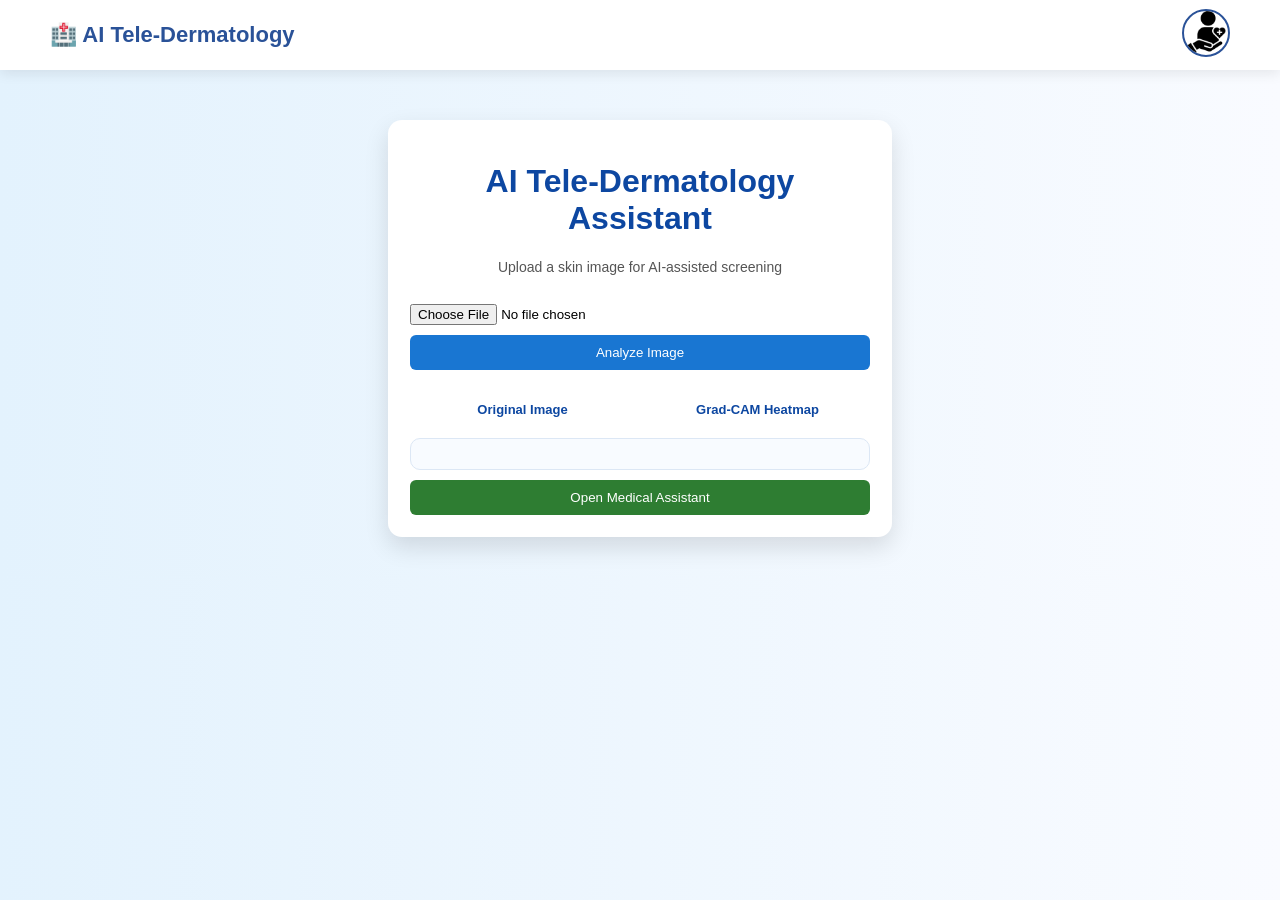
<file: frontend/index.html>
<!DOCTYPE html>
<html lang="en">
<head>
    <meta charset="UTF-8">
    <title>AI Tele-Dermatology Assistant</title>
    <link rel="stylesheet" href="style.css">
</head>

<body>

<!-- ✅ NAVBAR -->
<div class="navbar">

    <div class="logo">
        🏥 AI Tele-Dermatology
    </div>

    <div class="profile-menu">
        <img src="../profileicon.png" alt="Profile"
             class="profile-icon"
             onclick="toggleMenu()">

        <div id="dropdown" class="dropdown">
            <a href="profile.html">👤 My Profile</a>
            <a href="login.html">🚪 Logout</a>
        </div>
    </div>

</div>


<!-- ✅ MAIN CONTAINER -->
<div class="container">

    <h1>AI Tele-Dermatology Assistant</h1>
    <p class="subtitle">Upload a skin image for AI-assisted screening</p>

    <input type="file" id="imageInput" accept="image/*">
    <button onclick="uploadImage()">Analyze Image</button>

    <div class="image-compare">
        <div>
            <h4>Original Image</h4>
            <div id="imagePreview" class="image-preview"></div>
        </div>

        <div>
            <h4>Grad-CAM Heatmap</h4>
            <div id="gradcamPreview" class="image-preview"></div>
        </div>
    </div>

    <div id="result" class="result-card"></div>

    <!-- ✅ REMOVE disabled FOR TESTING -->
    <button id="chatButton" class="chat-btn" onclick="toggleChat()">
        Open Medical Assistant
    </button>

</div>


<!-- ✅ CHAT POPUP (MOST IMPORTANT PART) -->
<div id="chatPopup" class="chat-popup">

    <div class="chat-header">
        Virtual Medical Assistant
        <span onclick="toggleChat()" style="cursor:pointer;">✖</span>
    </div>

    <div id="chatBox" class="chat-box"></div>

    <div class="chat-input">
        <input id="chatInput" placeholder="Ask about precautions or appointment">
        <button onclick="sendMessage()">Send</button>
    </div>

</div>


<!-- ✅ NAVBAR SCRIPT -->
<script>
function toggleMenu(){
    document.getElementById("dropdown").classList.toggle("show");
}
</script>

<script src="script.js"></script>

</body>
</html>
</file>
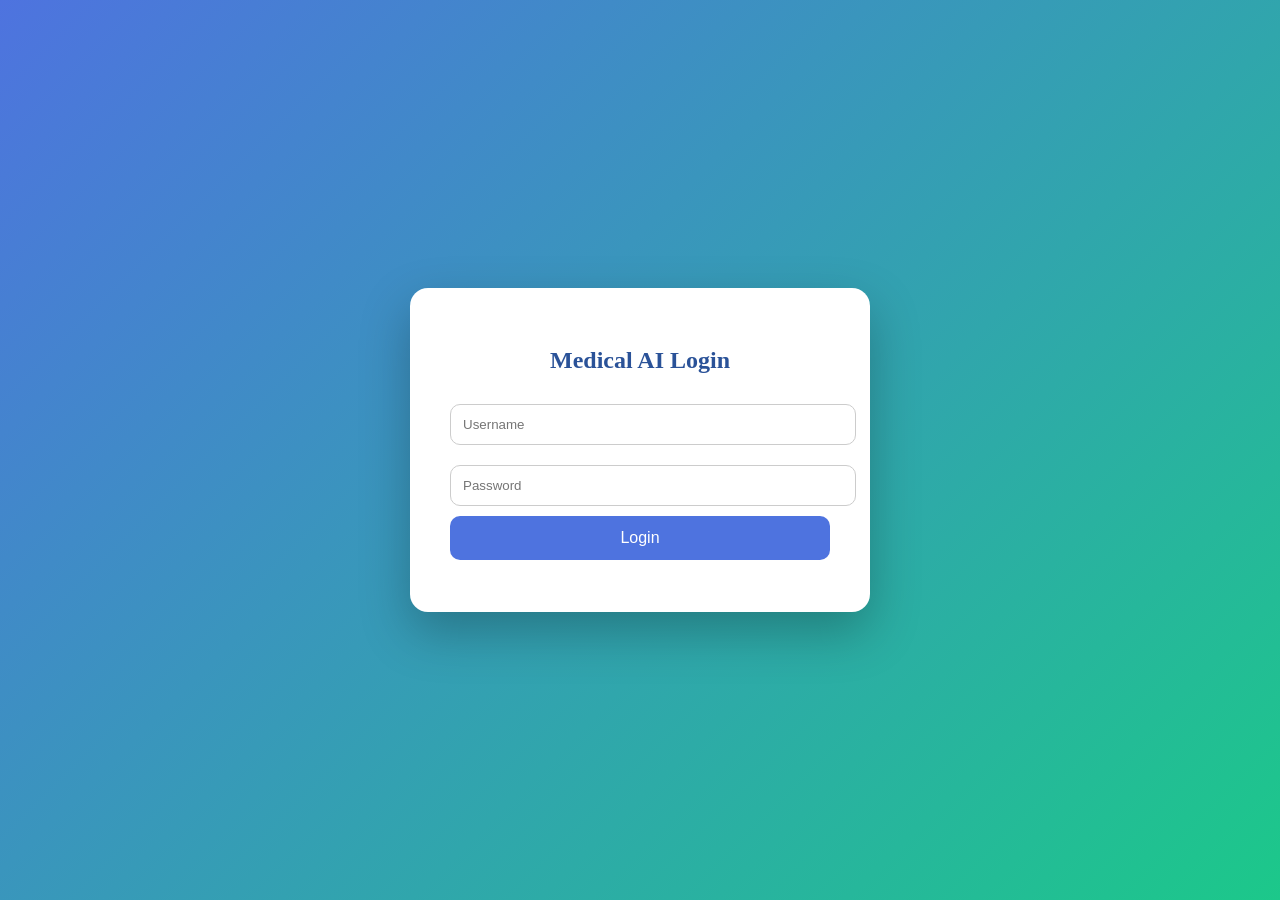
<file: frontend/login.html>
<!DOCTYPE html>
<html>
<head>
<meta charset="UTF-8">
<title>Medical AI Login</title>

<style>

body{
    margin:0;
    height:100vh;
    display:flex;
    justify-content:center;
    align-items:center;
    font-family:Segoe UI;
    background:linear-gradient(135deg,#4e73df,#1cc88a);
}

.card{
    background:white;
    width:380px;
    padding:40px;
    border-radius:18px;
    box-shadow:0 20px 50px rgba(0,0,0,.25);
    text-align:center;
}

h2{
    margin-bottom:20px;
    color:#2a5298;
}

input{
    width:100%;
    padding:12px;
    margin:10px 0;
    border-radius:10px;
    border:1px solid #ccc;
}

input:focus{
    border-color:#4e73df;
    outline:none;
}

button{
    width:100%;
    padding:13px;
    border:none;
    border-radius:10px;
    background:#4e73df;
    color:white;
    font-size:16px;
    cursor:pointer;
}

button:hover{
    background:#224abe;
}

#error{
    color:red;
    margin-top:12px;
}

</style>
</head>

<body>

<div class="card">
<h2>Medical AI Login</h2>

<input id="username" placeholder="Username">
<input id="password" type="password" placeholder="Password">

<button onclick="login()">Login</button>

<div id="error"></div>

</div>

<script>

async function login(){

    const uname = document.getElementById("username").value.trim();
    const pwd = document.getElementById("password").value.trim();
    const errBox = document.getElementById("error");

    errBox.innerText = "";

    if(!uname || !pwd){
        errBox.innerText = "Enter username and password";
        return;
    }

    try{

        const res = await fetch("http://127.0.0.1:8000/login",{
            method:"POST",
            headers:{ "Content-Type":"application/json" },
            body: JSON.stringify({
                username: uname,
                password: pwd
            })
        });

        const data = await res.json();
        console.log("LOGIN RESPONSE:", data);

        if(data.access_token){
            localStorage.setItem("token", data.access_token);
            localStorage.setItem("username", data.username);

            window.location.href = "index.html";
        }
        else{
            errBox.innerText = data.error || "Invalid credentials";
        }

    }catch(e){
        console.error(e);
        errBox.innerText = "Server not reachable";
    }
}

</script>


</body>
</html>
</file>
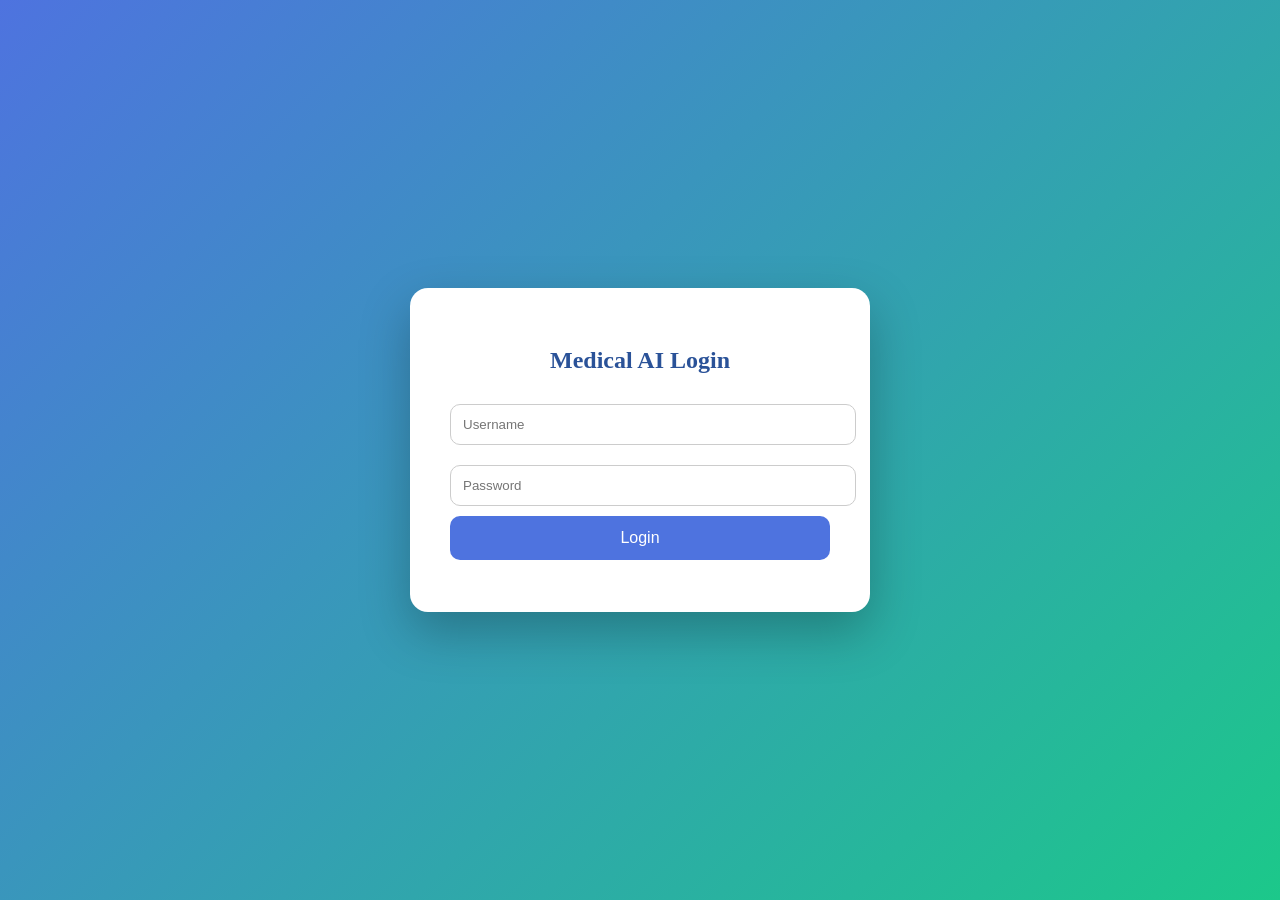
<file: frontend/profile.html>
<!DOCTYPE html>
<html>
<head>
<title>Profile</title>

<style>
body{
    font-family:Segoe UI;
    background:linear-gradient(135deg,#2a5298,#6dd5ed);
    display:flex;
    justify-content:center;
    align-items:center;
    height:100vh;
}

.card{
    background:white;
    width:420px;
    padding:40px;
    border-radius:20px;
    text-align:center;
    box-shadow:0 15px 40px rgba(0,0,0,.25);
}

.avatar{
    width:120px;
    height:120px;
    border-radius:50%;
    background:#2a5298;
    color:white;
    display:flex;
    justify-content:center;
    align-items:center;
    font-size:42px;
    margin:auto;
}

.info{
    margin:8px 0;
    font-size:15px;
}

button{
    margin-top:25px;
    padding:12px;
    width:100%;
    background:#d32f2f;
    color:white;
    border:none;
    border-radius:10px;
    cursor:pointer;
}
</style>
</head>

<body>

<div class="card">

<div id="avatar" class="avatar"><img src="../profileicon.png" alt="Profile"></div>

<h2 id="fullName">Loading...</h2>

<div class="info">Username: <span id="uname"></span></div>
<div class="info">Email: <span id="email"></span></div>
<div class="info">Role: <span id="role"></span></div>
<div class="info">Phone: <span id="phone"></span></div>
<div class="info">Family Doctor: <span id="doctor"></span></div>
<div class="info">User ID: <span id="uid"></span></div>

<button onclick="logout()">Logout</button>

</div>

<script>

if(!localStorage.getItem("username")){
    alert("Login first");
    window.location.href="login.html";
}

loadProfile();

async function loadProfile(){

    const res = await fetch("http://127.0.0.1:8000/me",{
        headers:{
            "username": localStorage.getItem("username")
        }
    });

    const d = await res.json();
    console.log(d);

    fullName.innerText = d.full_name;
    uname.innerText = d.username;
    email.innerText = d.email;
    role.innerText = d.role;
    phone.innerText = d.phone;
    doctor.innerText = d.family_doctor;
    uid.innerText = d.id;

    avatar.innerText = d.full_name[0];
}

function logout(){
    localStorage.clear();
    window.location.href="login.html";
}

</script>

</body>
</html>
</file>
<file: frontend/style.css>
body {
    font-family: "Segoe UI", Arial, sans-serif;
    background: linear-gradient(to right, #e3f2fd, #f9fbff);
    margin:0;
}
.navbar{
    position:fixed;
    top:0;
    left:0;
    width:100%;
    height:70px;

    background:white;

    display:flex;
    justify-content:space-between;
    align-items:center;

    padding:0 50px;
    box-sizing:border-box;

    box-shadow:0 4px 12px rgba(0,0,0,0.08);
    z-index:1000;
}

/* Logo */
.logo{
    font-size:22px;
    font-weight:700;
    color:#2a5298;
}
.profile-menu{
    position:relative;
}

.profile-icon{
    width:44px;
    height:44px;
    border-radius:50%;
    object-fit:cover;

    cursor:pointer;
    border:2px solid #2a5298;

    transition:0.25s;
}

.profile-icon:hover{
    transform:scale(1.08);
}
.dropdown{
    position:absolute;
    top:60px;
    right:0;

    width:190px;
    background:white;

    border-radius:12px;
    box-shadow:0 10px 30px rgba(0,0,0,0.15);

    display:none;
    overflow:hidden;
}

.dropdown a{
    display:block;
    padding:14px;
    text-decoration:none;
    color:#333;
    transition:0.25s;
}

.dropdown a:hover{
    background:#f3f7ff;
    padding-left:20px;
}

.show{
    display:block;
}
.container {
    width:460px;
    margin:120px auto 40px; /* pushes below navbar */
    background:white;
    padding:22px;
    border-radius:14px;
    box-shadow:0 10px 25px rgba(0,0,0,0.12);
}
h1 {
    text-align:center;
    color:#0d47a1;
}

.subtitle {
    text-align:center;
    font-size:14px;
    color:#555;
}
input[type="file"]{
    margin-top:15px;
}

button{
    margin-top:10px;
    padding:10px;
    width:100%;
    background:#1976d2;
    color:white;
    border:none;
    border-radius:6px;
    cursor:pointer;
}

button:hover{
    background:#0d47a1;
}
.image-compare{
    display:flex;
    gap:10px;
    margin-top:15px;
}

.image-compare div{
    flex:1;
    text-align:center;
}

.image-compare h4{
    font-size:13px;
    margin-bottom:6px;
    color:#0d47a1;
}

.image-preview img{
    width:100%;
    max-width:280px;
    border-radius:12px;
}
.result-card{
    margin-top:15px;
    padding:15px;
    background:#f8fbff;
    border-radius:10px;
    border:1px solid #dce7f5;
    font-size:14px;
}

.result-title{
    font-weight:bold;
    color:#0d47a1;
    margin-bottom:10px;
}
.chat-btn{
    background:#2e7d32;
}

.chat-btn:hover{
    background:#1b5e20;
}
.chat-popup{
    position:fixed;
    bottom:20px;
    right:20px;
    width:360px;
    height:420px;
    background:white;
    border-radius:12px;
    box-shadow:0 8px 30px rgba(0,0,0,0.25);
    display:none;
    flex-direction:column;
    z-index:9999;
}

.chat-header{
    background:#1976d2;
    color:white;
    padding:10px;
    border-radius:12px 12px 0 0;
    display:flex;
    justify-content:space-between;
}

.chat-box{
    height:200px;
    padding:10px;
    overflow-y:auto;
    background:#fafafa;
}

.chat-input{
    display:flex;
    gap:5px;
    padding:8px;
}

.chat-input input{
    flex:1;
    padding:8px;
    border-radius:6px;
    border:1px solid #ccc;
}

.chat-input button{
    width:70px;
}
.chat-popup{
    position: fixed;
    bottom: 20px;
    right: 20px;

    width: 360px;
    height: 420px;

    background: white;
    border-radius: 12px;

    box-shadow: 0 8px 30px rgba(0,0,0,0.25);

    display: none;
    flex-direction: column;

    z-index: 9999;
}

/* ✅ THIS CONTROLS OPEN/CLOSE */
.show-chat{
    display:flex;
}
.chat-popup{
    animation: popupFade .25s ease;
}

@keyframes popupFade{
    from{
        transform:translateY(20px);
        opacity:0;
    }
    to{
        transform:translateY(0);
        opacity:1;
    }
}
</file>
